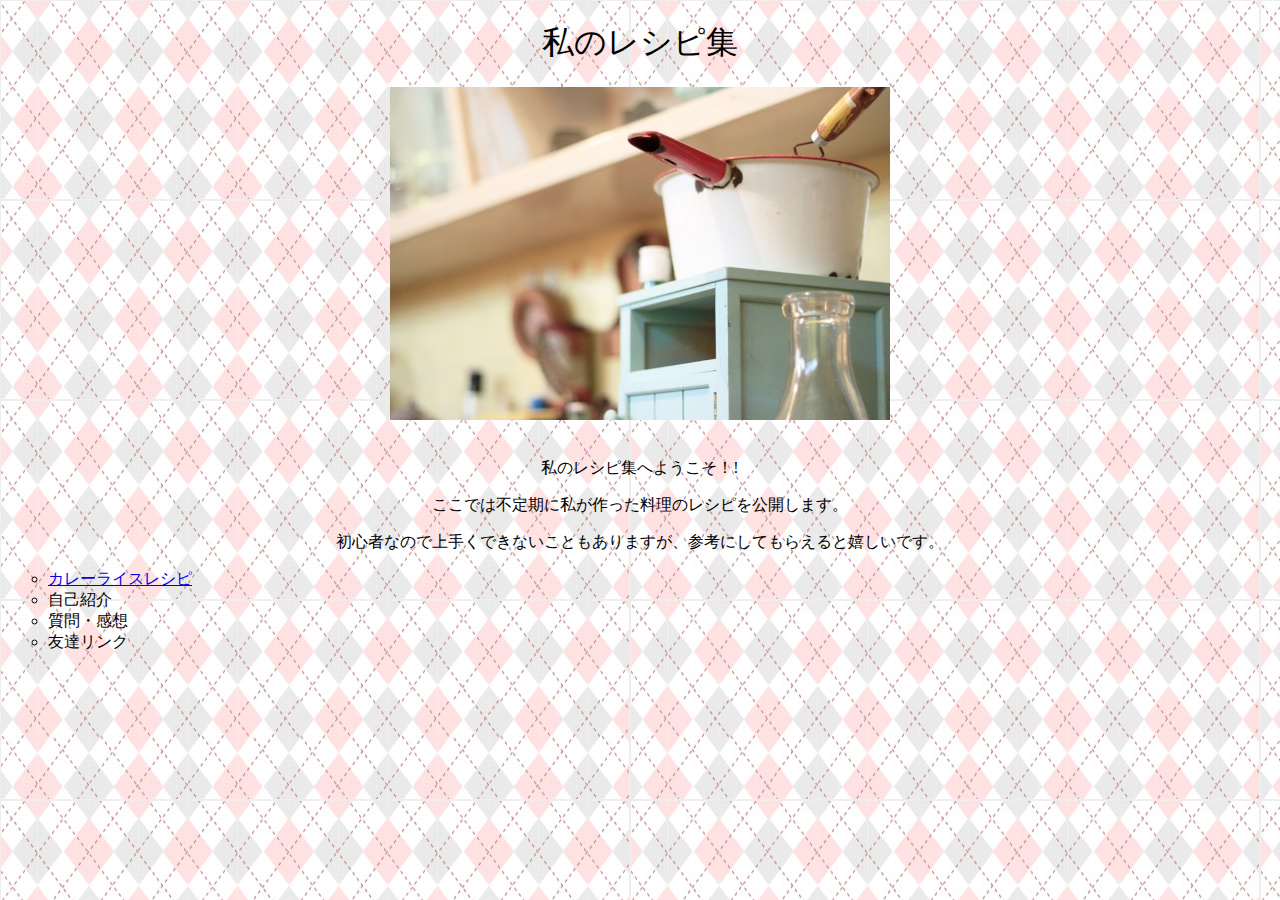
<file: index.html>
<!DOCTYPE html>
<head>
    <meta charset="UTF-8">
    <link href="css/recipe.css" rel="stylesheet" type="text/css">
    <title>私のレシピ集</title> 
</head>
<body>
    <h1 class="textmessage" id="titletext">私のレシピ集</h1> 
    <div class="images">
        <img src="images/kitchen.jpg"  alt="キッチンの写真" tilte="キッチン">
    </div><br>
    <div class="textmessage">
        <p>私のレシピ集へようこそ！!</p>
        <p>ここでは不定期に私が作った料理のレシピを公開します。</p>
        <p>初心者なので上手くできないこともありますが、参考にしてもらえると嬉しいです。</p>
    </div>
    <ul>
        <li><a href="curry.html">カレーライスレシピ<a></li>
        <li>自己紹介</li>
        <li>質問・感想</li>  
        <li>友達リンク</li>  
    </ul>
</body>
</html>
</file>
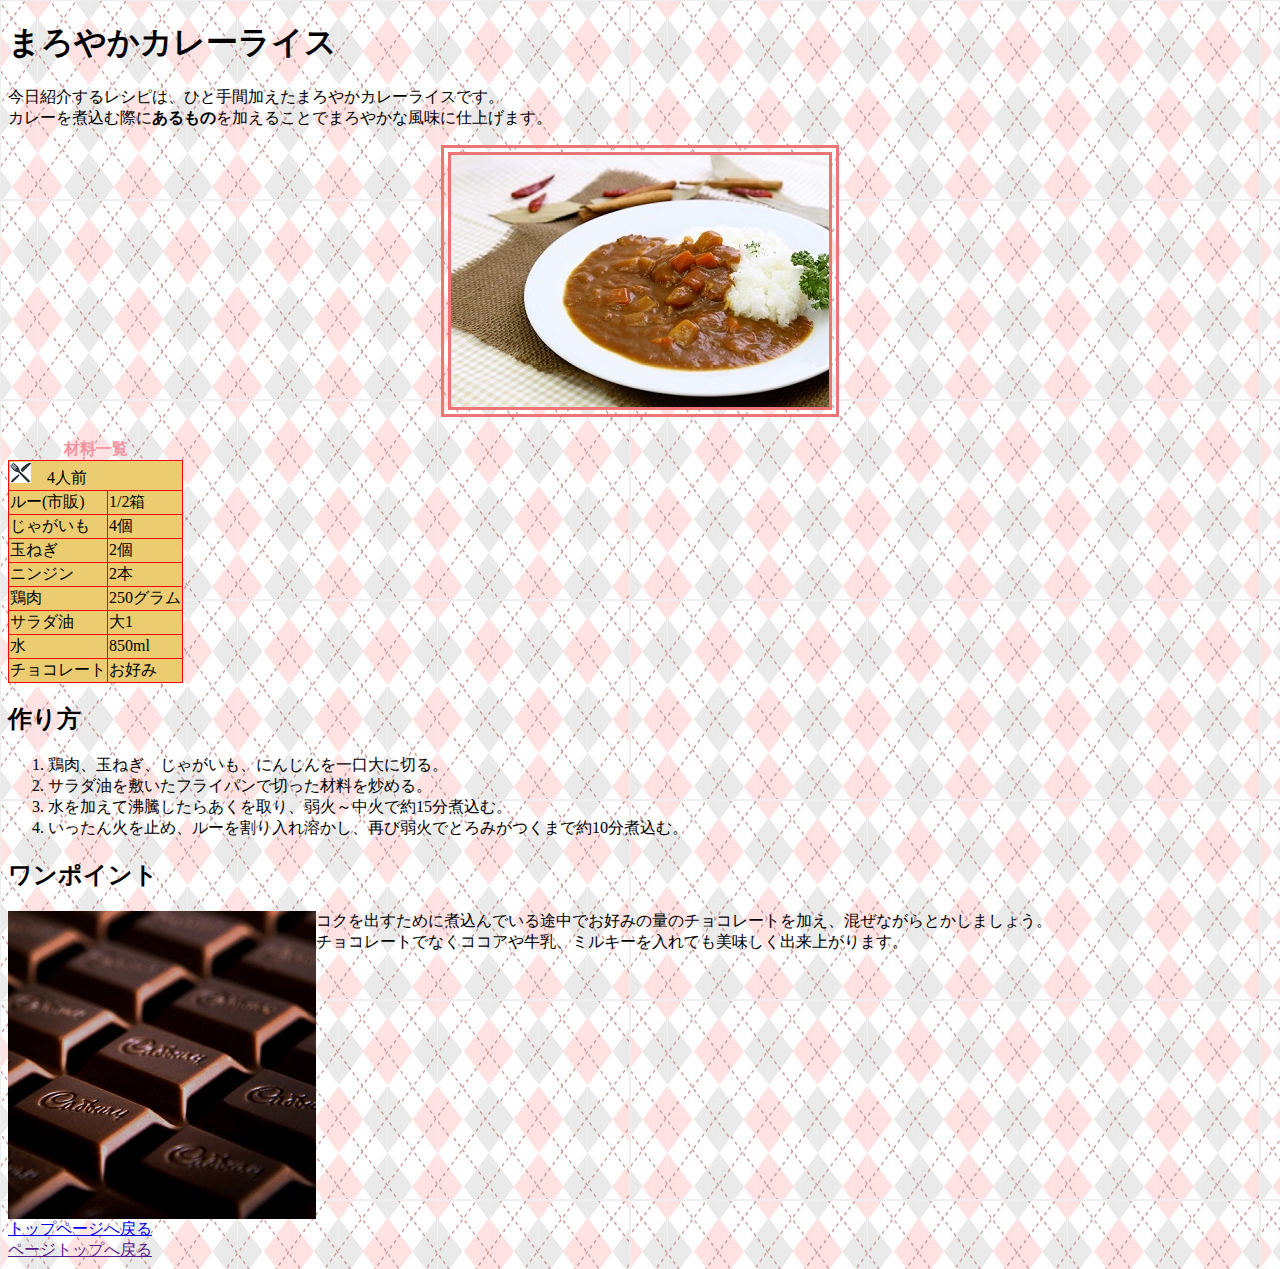
<file: curry.html>
<!DOCTYPE html>
<head>
    <meta charset="UTF-8">
    <title>私のレシピ集/まろやかカレーライス</title> 
    <link href="css/recipe.css" rel="stylesheet" type="text/css">
</head>
<body>
    <h1>まろやかカレーライス</h1> 
    <p>今日紹介するレシピは、ひと手間加えたまろやかカレーライスです。<br>
    カレーを煮込む際に<span id="arumono">あるもの</span>を加えることでまろやかな風味に仕上げます。</p>
    <div class="images">
        <img id="curry" src="images/curry.jpg" alt="カレーライスの写真" tilte="カレーライス">
    </div><br>
    <table border="1" style="border-collapse: collapse" class="table">
        <caption id="material">材料一覧</caption>
        <tr>
            <td colspan="2"><img src="images/forkknife.png">　4人前</td>   
        </tr>
        <tr>
            <td>ルー(市販)</td>
            <td>1/2箱</td>
        </tr>
        <tr>
            <td>じゃがいも</td>
            <td>4個</td>
        </tr>
        <tr>
            <td>玉ねぎ</td>
            <td>2個</td>
        </tr>
        <tr>
            <td>ニンジン</td>
            <td>2本</td>
        </tr>
        <tr>
            <td>鶏肉</td>
            <td>250グラム</td>
        </tr>
        <tr>
            <td>サラダ油</td>
            <td>大1</td>
        </tr>
        <tr>
            <td>水</td>
            <td>850ml</td>
        </tr>
        <tr>
            <td>チョコレート</td>
            <td>お好み</td>
        </tr>
    </table>
    <h2>作り方</h2>
    <ol>
        <li>鶏肉、玉ねぎ、じゃがいも、にんじんを一口大に切る。</li>
        <li>サラダ油を敷いたフライパンで切った材料を炒める。</li>
        <li>水を加えて沸騰したらあくを取り、弱火～中火で約15分煮込む。</li>
        <li>いったん火を止め、ルーを割り入れ溶かし、再び弱火でとろみがつくまで約10分煮込む。</li>
    </ol>
    <h2>ワンポイント</h2>
    <div class="choco">
        <image src="images/chocolate.jpg"></image>
        <div id="choco_message">
           コクを出すために煮込んでいる途中でお好みの量のチョコレートを加え、混ぜながらとかしましょう。<br>
            チョコレートでなくココアや牛乳、ミルキーを入れても美味しく出来上がります。<br>
        </div>  
    </div>
    <a href="index.html">トップページへ戻る</a><br>    
    <a href="">ページトップへ戻る</a>    
</body>
</html>
</file>
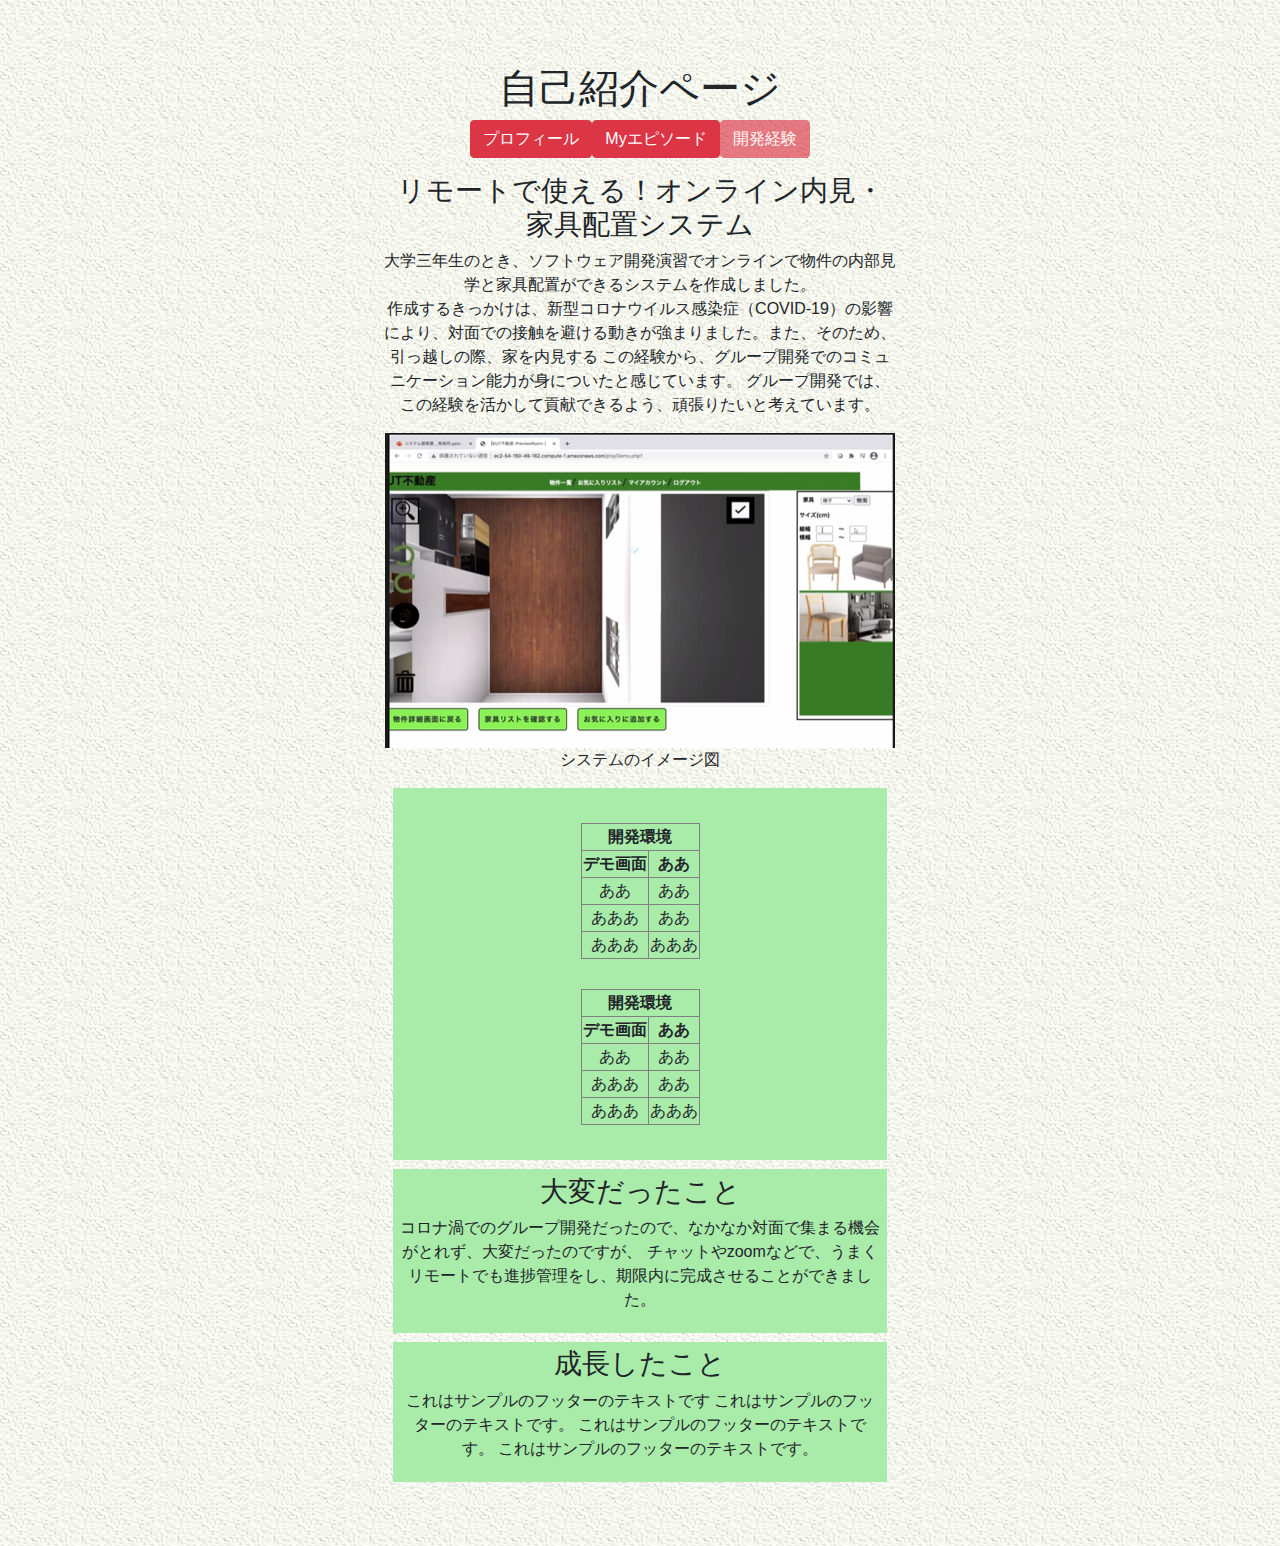
<file: Experience.html>
<!DOCTYPE html>
<html lang="en">

<head>
    <meta charset="UTF-8">
    <meta http-equiv="X-UA-Compatible" content="IE=edge">
    <meta name="viewport" content="width=device-width, initial-scale=1.0">
    <link href="css/Experience.css" rel="stylesheet" type="text/css">
    <link rel="stylesheet" href="https://stackpath.bootstrapcdn.com/bootstrap/4.5.2/css/bootstrap.min.css"
        integrity="sha384-JcKb8q3iqJ61gNV9KGb8thSsNjpSL0n8PARn9HuZOnIxN0hoP+VmmDGMN5t9UJ0Z" crossorigin="anonymous">
    <title>開発経験</title>
</head>

<body>
    <!-- <img src="images/logo.png"> -->
    <div id="document">
        <h1>自己紹介ページ</h1>
        <p id="button">
            <!-- <button><a href="">ホーム</a></button>
            <button><a href="">お知らせ</a></button>
            <button><a href="">製品情報</a></button>
            <button><a href="">サービス</a></button>
            <button><a href="">会社概要</a></button>
            <button><a href="">お問い合わせ</a></button> -->
            <!-- <button>ホーム</button>
                <button>お知らせ</button>
                <button>製品情報</button>
                <button>サービス</button>
                <button>会社概要</button>
                <button>お問い合わせ</button> -->
            <input type="button" value="プロフィール" id="home" class="other_menu btn btn-danger"
                onclick="location.href='./self_introduction.html'"></input><input type="button" value="Myエピソード"
                class="other_menu btn btn-danger" onclick="location.href='./MyEpisode.html'"></input><input
                class="selected btn btn-danger" type="button" value="開発経験" id="empty" disabled></input>
            <!-- <input class="other_menu"
            type="button" value="サービス"></input><input class="other_menu" type="button" value="会社概要"></input><input
            class="other_menu" type="button" value="お問い合わせ"></input><input class="other_menu" type="button"
            value="　　　　　　　　　　　　　　　　　　　　　　　　　　　" id="empty" disabled></input> -->
        </p>
        <!-- <img src="images/mainvisual.jpg"> -->

        <div id="discript">
            <span id="left_discript">
                <h3>リモートで使える！オンライン内見・家具配置システム</h3>
                <p>大学三年生のとき、ソフトウェア開発演習でオンラインで物件の内部見学と家具配置ができるシステムを作成しました。<br>
                    作成するきっかけは、新型コロナウイルス感染症（COVID-19）の影響により、対面での接触を避ける動きが強まりました。また、そのため、引っ越しの際、家を内見する
                    この経験から、グループ開発でのコミュニケーション能力が身についたと感じています。
                    グループ開発では、この経験を活かして貢献できるよう、頑張りたいと考えています。</p>

            </span>
            <span id="rignt_discript">
                <figure>
                    <img src="images/software1.png" alt="デモ画面">
                    <figcaption>システムのイメージ図</figcaption>
                </figure>
            </span>
        </div>
        <footer>
            <div id="bottom_discript">
                <!-- <div> -->
                <div class="add_info">
                    <!-- <h3>開発環境・言語</h3>
                    <p>
                    <h4>開発環境</h4>
                    <ol>
                        <li>デモ画面:Unity</li>
                        <li>サーバ:AWS</li>
                        <li>エディタ:VSCode</li>
                    </ol>
                    </p>
                    <p>
                    <h4>言語</h4>
                    <ol>
                        <li>HTML</li>
                        <li>CSS</li>
                        <li>JavaScript</li>
                        <li>PHP</li>
                        <li>C#</li>
                    </ol>
                    </p> -->
                    <table border="1">
                        <th colspan="2">開発環境</th>
                        <tr>
                            <th>デモ画面</th><th>ああ</th>
                        </tr>
                        <tr>
                            <td>ああ</td><td>ああ</td>
                        </tr>
                        <tr>
                            <td>あああ</td><td>ああ</td>
                        </tr>
                        <tr>
                            <td>あああ</td><td>あああ</td>
                        </tr>
                    </table>
                    
                    <table border="1">
                        <th colspan="2">開発環境</th>
                        <tr>
                            <th>デモ画面</th><th>ああ</th>
                        </tr>
                        <tr>
                            <td>ああ</td><td>ああ</td>
                        </tr>
                        <tr>
                            <td>あああ</td><td>ああ</td>
                        </tr>
                        <tr>
                            <td>あああ</td><td>あああ</td>
                        </tr>
                    </table>
                </div>
                <!-- </div> -->
                <div class="add_info">
                    <h3>大変だったこと</h3>
                    <p>コロナ渦でのグループ開発だったので、なかなか対面で集まる機会がとれず、大変だったのですが、
                        チャットやzoomなどで、うまくリモートでも進捗管理をし、期限内に完成させることができました。<br>
                    </p>
                </div>
                <div class="add_info">
                    <h3>成長したこと</h3>
                    <p>これはサンプルのフッターのテキストです
                        これはサンプルのフッターのテキストです。
                        これはサンプルのフッターのテキストです。
                        これはサンプルのフッターのテキストです。</p>
                </div>
            </div>
        </footer>
    </div>
</body>

</html>
</file>
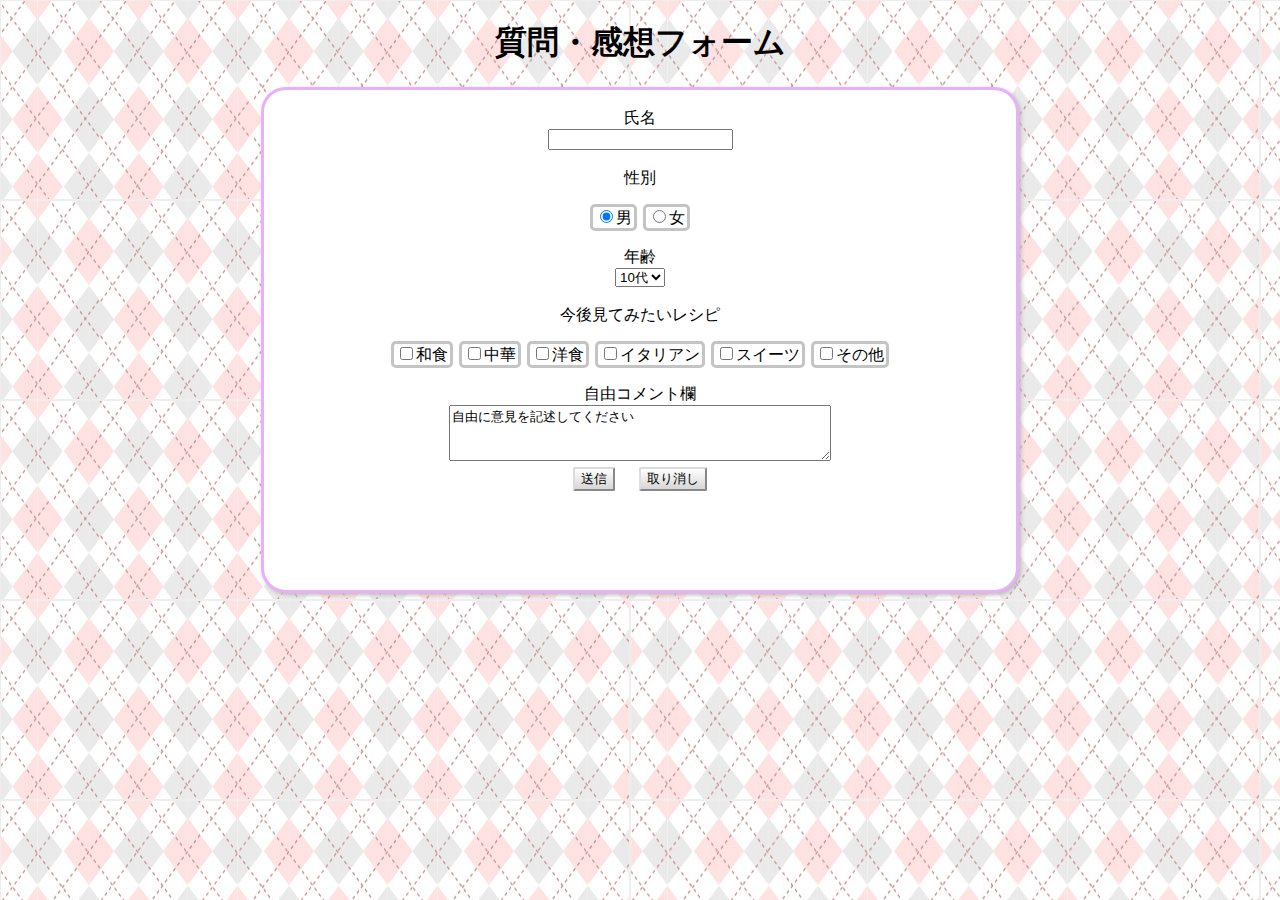
<file: form.html>
<!DOCTYPE html>
<html lang="en">

<head>
    <meta charset="UTF-8">
    <meta http-equiv="X-UA-Compatible" content="IE=edge">
    <meta name="viewport" content="width=device-width, initial-scale=1.0">
    <link href="css/question.css" rel="stylesheet" type="text/css">
    <title>質問・感想フォーム</title>
</head>

<body>
    <div id="entire">
        <h1>質問・感想フォーム</h1>
        <div id="input_form"><br>

            氏名<br><input type="text" name="name"><br><br>
            性別<br><br>
            <span class="sei"><input type="radio" id="male" name="sei" value="male" checked><label for="male">男</label></span>
            <span class="sei"><input type="radio" id="female" name="sei" value="female"><label for="female">女</label></span><br><br>
            年齢<br>
            <span id="age"><select name="age"></span>
                <option value="10" selected>10代</option>
                <option value="20">20代</option>
                <option value="30">30代</option>
                <option value="40">40代</option>
                <option value="50">50代</option>
                <option value="60">60代</option>
                <option value="70">70代</option>
                <option value="80">80代</option>
            </select><br><br>
            今後見てみたいレシピ<br><br>
            <span class="food"><input id="washoku" type="checkbox" name="food" value="1"><label for="washoku">和食</label></span>
            <span class="food"><input id="tyuuka" type="checkbox" name="food" value="2"><label for="tyuuka">中華</label></span>
            <span class="food"><input id="youshoku" type="checkbox" name="food" value="3"><label for="youshoku">洋食</label></span>
            <span class="food"><input id="italian" type="checkbox" name="food" value="4"><label for="italian">イタリアン</label></span>
            <span class="food"><input id="sweets" type="checkbox" name="food" value="5"><label for="sweets">スイーツ</label></span>
            <span class="food"><input id="others" type="checkbox" name="food" value="6"><label for="others">その他</label></span><br><br>
            自由コメント欄<br>
            <textarea id="message" name="message">自由に意見を記述してください</textarea><br>
            <button type="submit">送信</button>
            <button type="reset">取り消し</button>
        </div>
    </div>
</body>

</html>
</file>
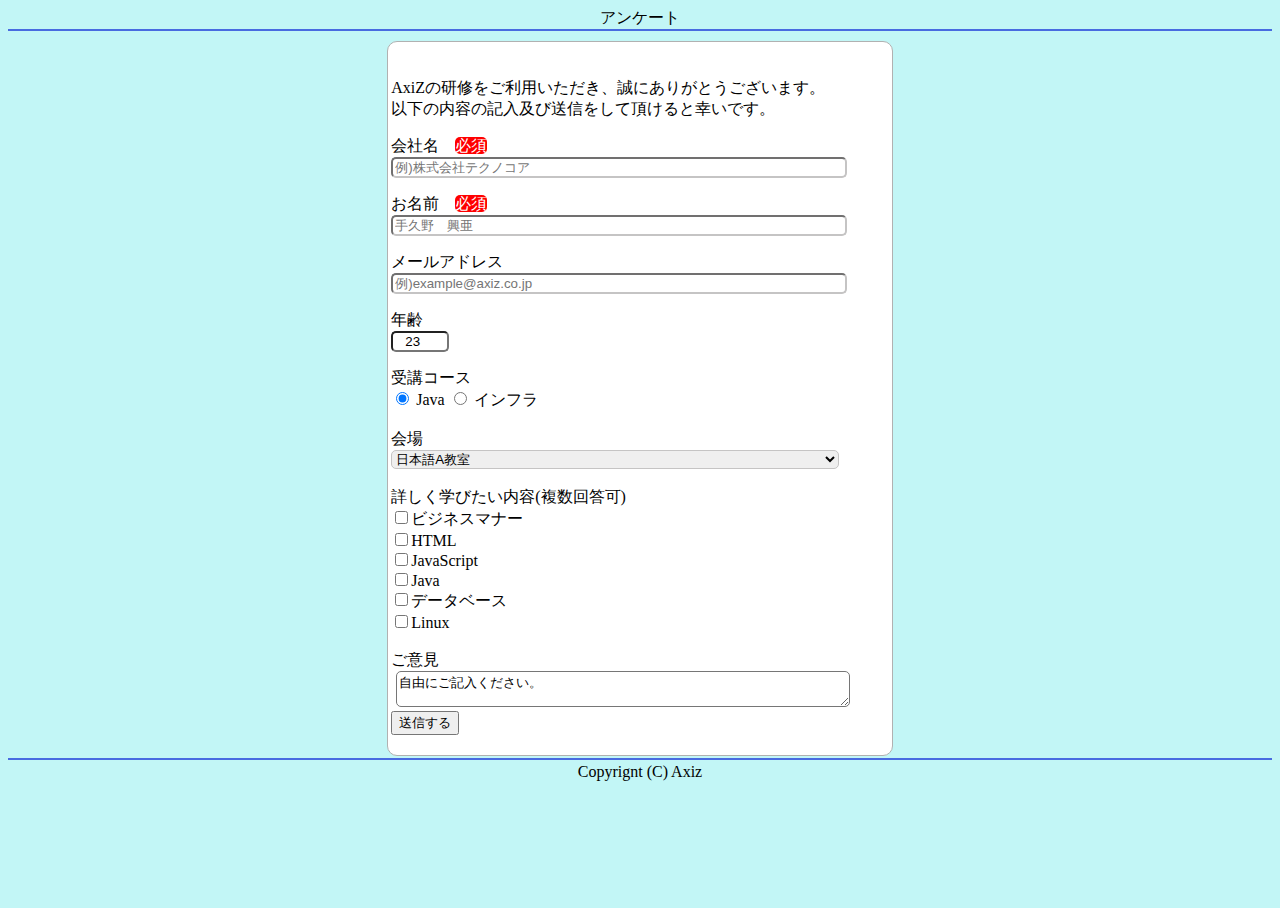
<file: index2.html>
<!DOCTYPE html>
<html lang="en">

<head>
    <meta charset="UTF-8">
    <meta http-equiv="X-UA-Compatible" content="IE=edge">
    <meta name="viewport" content="width=device-width, initial-scale=1.0">
    <title>Document</title>
    <link href="css/style.css" rel="stylesheet" type="text/css">
</head>

<body>
    <div id="header">
        <header>アンケート</header>
    </div>
    <div id="input_form">

        <p>AxiZの研修をご利用いただき、誠にありがとうございます。<br>
            以下の内容の記入及び送信をして頂けると幸いです。</p>

        会社名　<span class="required">必須</span><br><input type="text" class="a" placeholder="例)株式会社テクノコア"><br>
        <p>お名前　<span class="required">必須</span><br><input type="text" class="a" placeholder="手久野　興亜"></p>
        <p>メールアドレス<br><input type="text" class="a" placeholder="例)example@axiz.co.jp"><p>
        <p>年齢<br><input type="number" id="age" value="23"></p>
        受講コース<br>
        <input type="radio" checked> Java
        <input type="radio"> インフラ<br><br>

        会場<br>
        <select class="a">
            <option value="1">日本語A教室</option>
            <option value="2">日本語B教室</option>
            <option value="3">英語A教室</option>
            <option value="4">英語B教室</option>
        </select><br><br>
        詳しく学びたい内容(複数回答可)<br>

        <input type="checkbox" name="" value="">ビジネスマナー<br>
        <input type="checkbox" name="" value="">HTML<br>
        <input type="checkbox" name="" value="">JavaScript<br>
        <input type="checkbox" name="" value="">Java<br>
        <input type="checkbox" name="" value="">データベース<br>
        <input type="checkbox" name="" value="">Linux<br><br>

        ご意見<br>
        <textarea>自由にご記入ください。</textarea><br>
        <button type="submit">送信する</button>
    </div>
    <div id="footer">
        <footer>Copyrignt (C) Axiz</footer>
    </div>
</body>

</html>
</file>
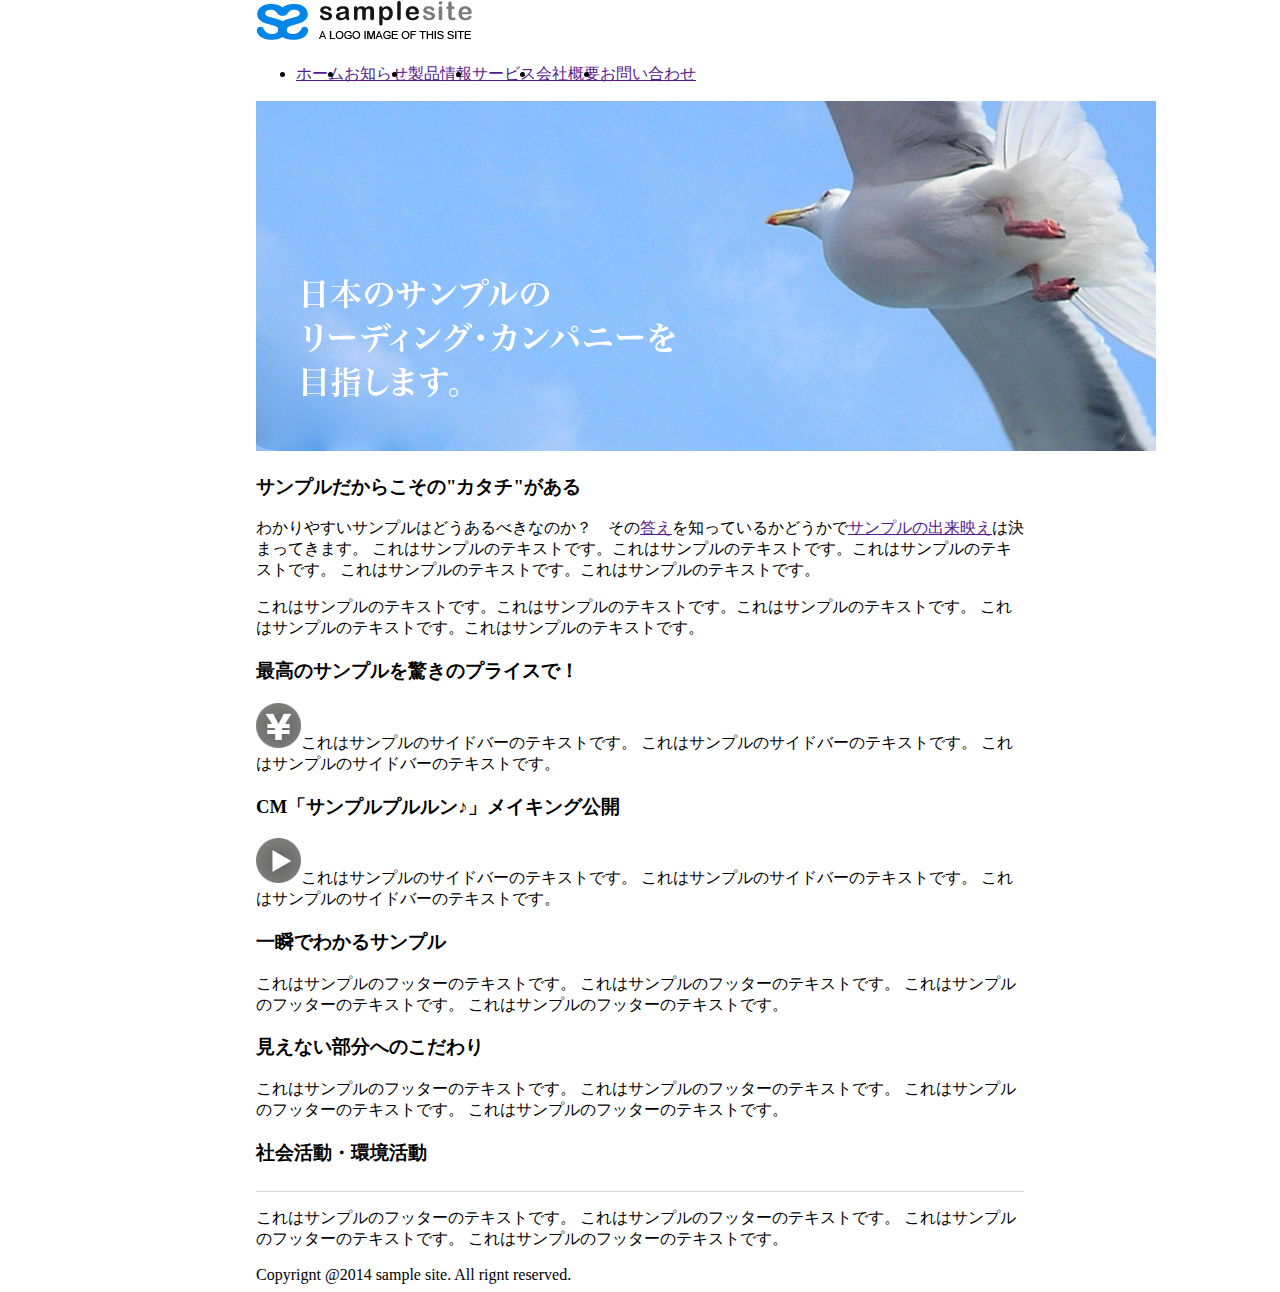
<file: index3.html>
<!DOCTYPE html>
<html lang="en">

<head>
    <meta charset="UTF-8">
    <meta http-equiv="X-UA-Compatible" content="IE=edge">
    <meta name="viewport" content="width=device-width, initial-scale=1.0">
    <link href="css/samplesite.css" rel="stylesheet" type="text/css">
    <title>Document</title>
</head>

<body>
    <div id="document">
        <img src="images/logo.png">
        <ul>
            <li><a href="">ホーム</a></li>
            <li><a href="">お知らせ</a></li>
            <li><a href="">製品情報</a></li>
            <li><a href="">サービス</a></li>
            <li><a href="">会社概要</a></li>
            <li><a href="">お問い合わせ</a></li>
        </ul>
        <img src="images/mainvisual.jpg">
        <h3>サンプルだからこその"カタチ"がある</h3>
        <p>わかりやすいサンプルはどうあるべきなのか？　その<a href="">答え</a>を知っているかどうかで<a href="">サンプルの出来映え</a>は決まってきます。
            これはサンプルのテキストです。これはサンプルのテキストです。これはサンプルのテキストです。
            これはサンプルのテキストです。これはサンプルのテキストです。
        </p>
        <p>これはサンプルのテキストです。これはサンプルのテキストです。これはサンプルのテキストです。
            これはサンプルのテキストです。これはサンプルのテキストです。</p>
        <h3>最高のサンプルを驚きのプライスで！</h3>
        <p><img src="images/yen.png">これはサンプルのサイドバーのテキストです。
            これはサンプルのサイドバーのテキストです。
            これはサンプルのサイドバーのテキストです。</p>
        <h3>CM「サンプルプルルン♪」メイキング公開</h3>
        <p><img src="images/play.png">これはサンプルのサイドバーのテキストです。
            これはサンプルのサイドバーのテキストです。
            これはサンプルのサイドバーのテキストです。</p>
        <h3>一瞬でわかるサンプル</h3>
        <p>これはサンプルのフッターのテキストです。
            これはサンプルのフッターのテキストです。
            これはサンプルのフッターのテキストです。
            これはサンプルのフッターのテキストです。</p>
        <h3>見えない部分へのこだわり</h3>
        <p>これはサンプルのフッターのテキストです。
            これはサンプルのフッターのテキストです。
            これはサンプルのフッターのテキストです。
            これはサンプルのフッターのテキストです。</p>
        <h3>社会活動・環境活動</h3>
        <footer>
            <p>これはサンプルのフッターのテキストです。
                これはサンプルのフッターのテキストです。
                これはサンプルのフッターのテキストです。
                これはサンプルのフッターのテキストです。</p>
            <spnan id="copyrignt">Copyrignt @2014 sample site. All rignt reserved.</spnan>
        </footer>
    </div>
</body>

</html>
</file>
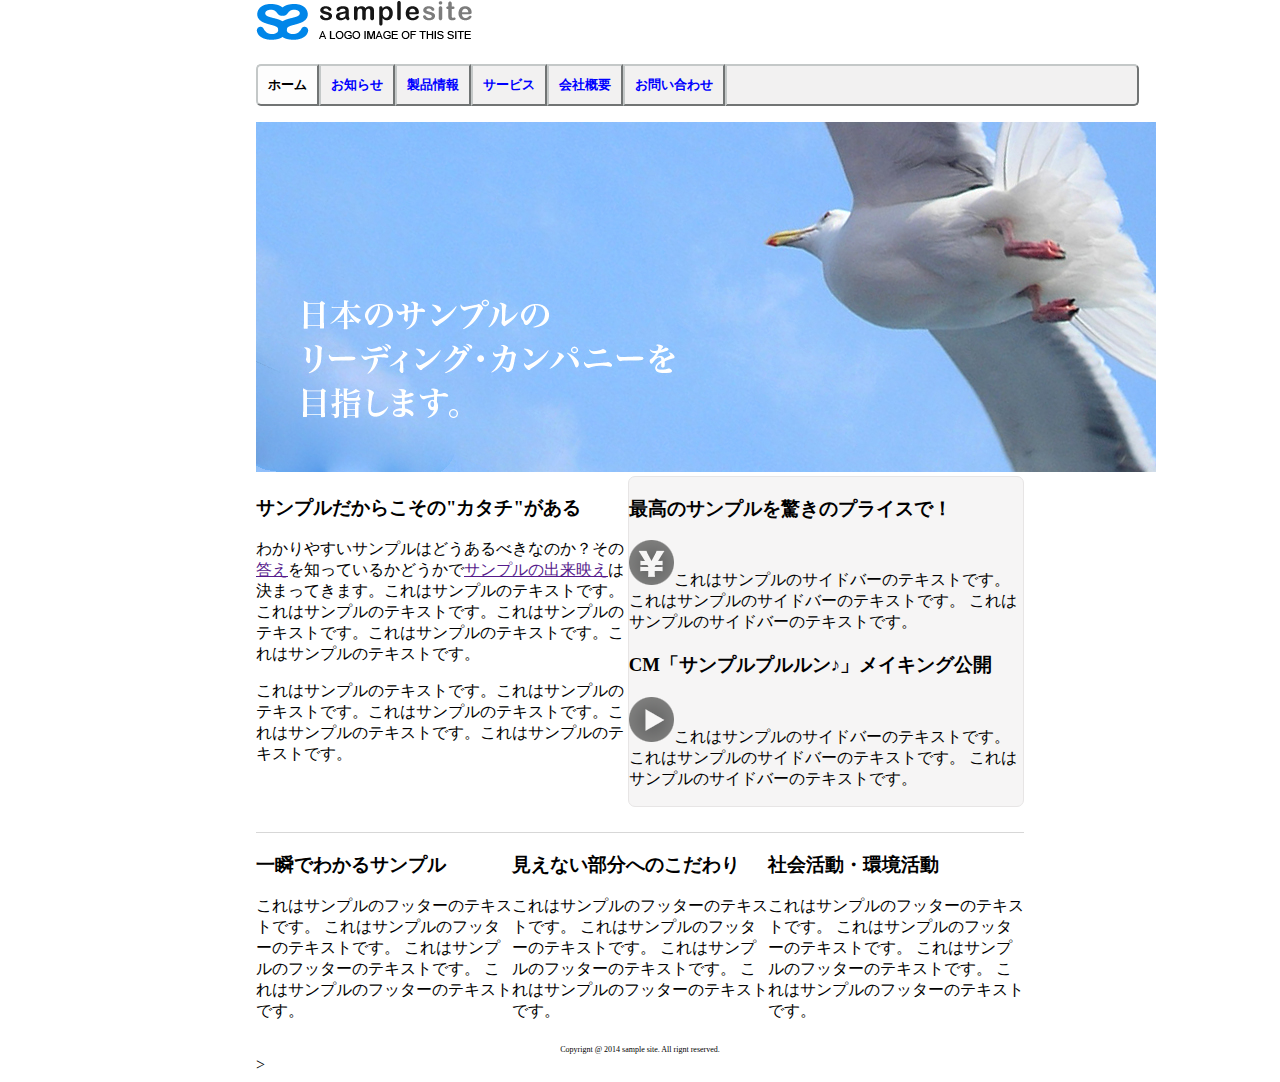
<file: index4.html>
<!DOCTYPE html>
<html lang="en">

<head>
    <meta charset="UTF-8">
    <meta http-equiv="X-UA-Compatible" content="IE=edge">
    <meta name="viewport" content="width=device-width, initial-scale=1.0">
    <link href="css/samplesite.css" rel="stylesheet" type="text/css">
    <title>Document</title>
</head>

<body>
    <img src="images/logo.png">
    <p id="button">
        <!-- <button><a href="">ホーム</a></button>
            <button><a href="">お知らせ</a></button>
            <button><a href="">製品情報</a></button>
            <button><a href="">サービス</a></button>
            <button><a href="">会社概要</a></button>
            <button><a href="">お問い合わせ</a></button> -->
        <!-- <button>ホーム</button>
                <button>お知らせ</button>
                <button>製品情報</button>
                <button>サービス</button>
                <button>会社概要</button>
                <button>お問い合わせ</button> -->
        <input type="button" value="ホーム" id="home"></input><input class="other_menu" type="button"
            value="お知らせ"></input><input class="other_menu" type="button" value="製品情報"></input><input class="other_menu"
            type="button" value="サービス"></input><input class="other_menu" type="button" value="会社概要"></input><input
            class="other_menu" type="button" value="お問い合わせ"></input><input class="other_menu" type="button"
            value="　　　　　　　　　　　　　　　　　　　　　　　　　　　　　　" id="empty" disabled></input>
    </p>
    <img src="images/mainvisual.jpg">
    <div id="discript">
        <span id="left_discript">
            <h3>サンプルだからこその"カタチ"がある</h3>
            <p>わかりやすいサンプルはどうあるべきなのか？その<a href="">答え</a>を知っているかどうかで<a
                    href="">サンプルの出来映え</a>は決まってきます。これはサンプルのテキストです。これはサンプルのテキストです。これはサンプルのテキストです。これはサンプルのテキストです。これはサンプルのテキストです。
            </p>
            <p>これはサンプルのテキストです。これはサンプルのテキストです。これはサンプルのテキストです。これはサンプルのテキストです。これはサンプルのテキストです。</p>
        </span>
        <span id="rignt_discript">
            <h3>最高のサンプルを驚きのプライスで！</h3>
            <p><img src="images/yen.png">これはサンプルのサイドバーのテキストです。
                これはサンプルのサイドバーのテキストです。
                これはサンプルのサイドバーのテキストです。</p>
            <h3>CM「サンプルプルルン♪」メイキング公開</h3>
            <p><img src="images/play.png">これはサンプルのサイドバーのテキストです。
                これはサンプルのサイドバーのテキストです。
                これはサンプルのサイドバーのテキストです。</p>
        </span>
    </div>
    <footer>
        <div id="bottom_discript">
            <span>
                <h3>一瞬でわかるサンプル</h3>
                <p>これはサンプルのフッターのテキストです。
                    これはサンプルのフッターのテキストです。
                    これはサンプルのフッターのテキストです。
                    これはサンプルのフッターのテキストです。</p>
            </span>
            <span>
                <h3>見えない部分へのこだわり</h3>
                <p>これはサンプルのフッターのテキストです。
                    これはサンプルのフッターのテキストです。
                    これはサンプルのフッターのテキストです。
                    これはサンプルのフッターのテキストです。</p>
            </span>
            <span>
                <h3>社会活動・環境活動</h3>
                <p>これはサンプルのフッターのテキストです。
                    これはサンプルのフッターのテキストです。
                    これはサンプルのフッターのテキストです。
                    これはサンプルのフッターのテキストです。</p>
            </span>
        </div>
        <div id="parent_copyright">
            <spnan id="copyright">Copyrignt @ 2014 sample site. All rignt reserved.</spnan>
        </div>>
    </footer>
</body>

</html>
</file>
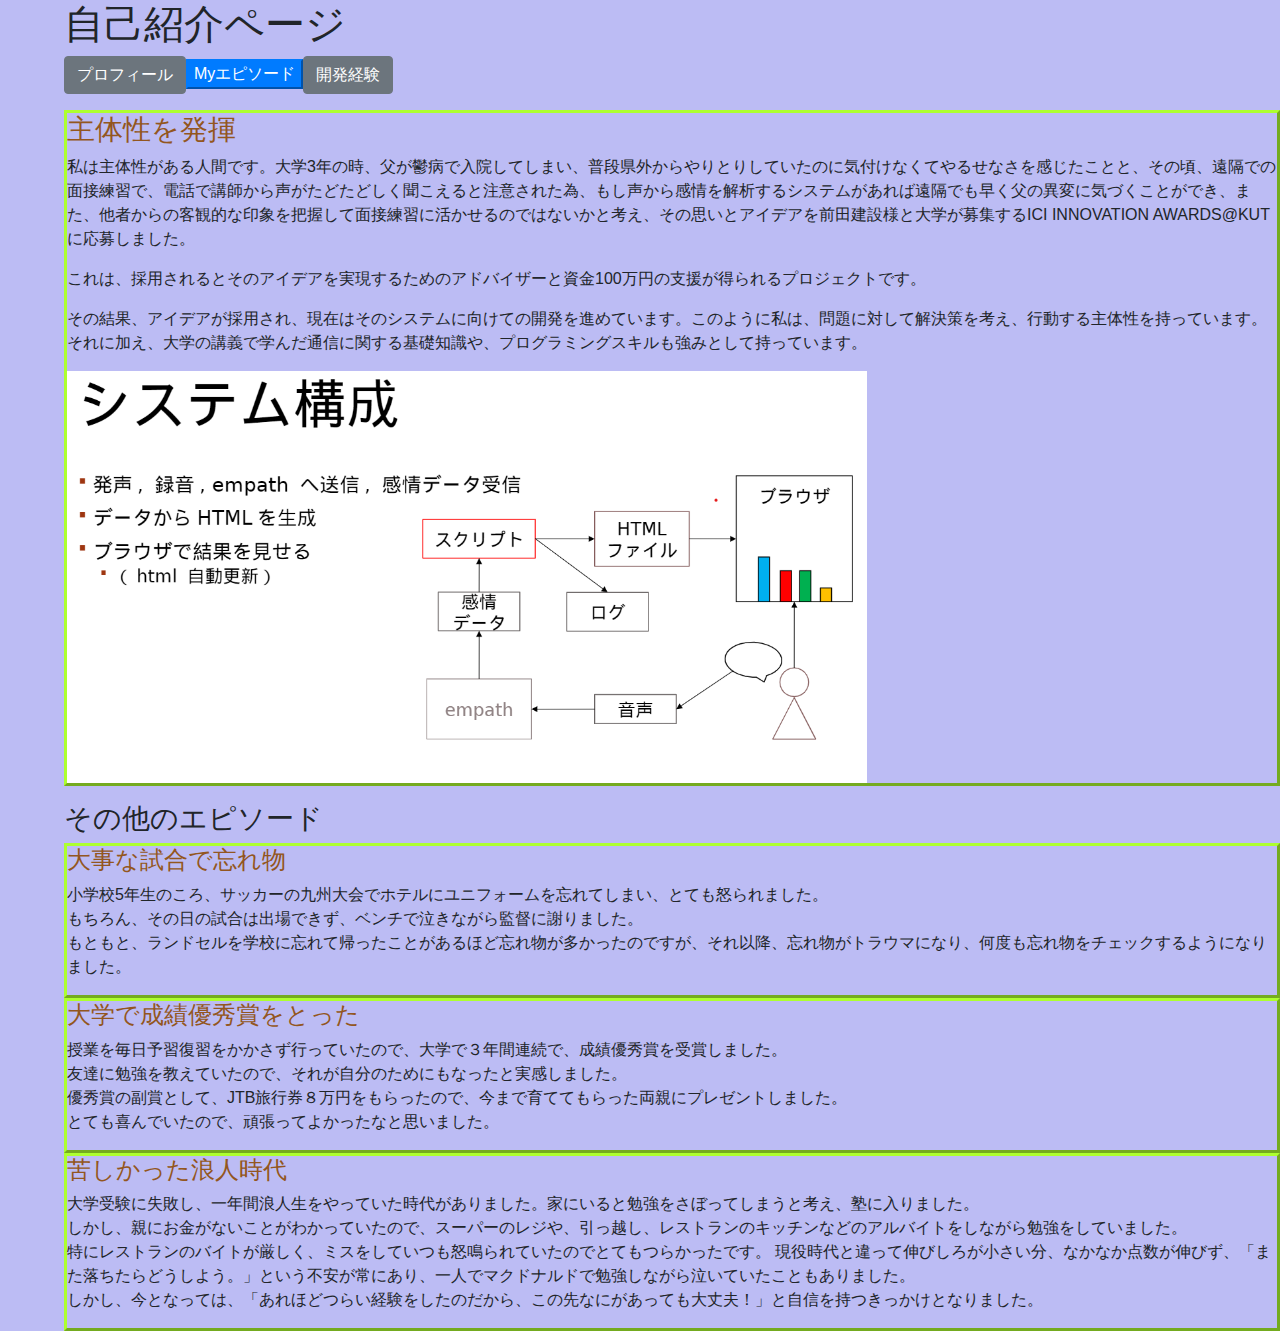
<file: MyEpisode.html>
<!DOCTYPE html>
<html lang="en">

<head>
    <meta charset="UTF-8">
    <meta http-equiv="X-UA-Compatible" content="IE=edge">
    <meta name="viewport" content="width=device-width, initial-scale=1.0">
    <!-- BootstrapのCSS読み込み -->
    <link rel="stylesheet" href="https://stackpath.bootstrapcdn.com/bootstrap/4.5.2/css/bootstrap.min.css"
    integrity="sha384-JcKb8q3iqJ61gNV9KGb8thSsNjpSL0n8PARn9HuZOnIxN0hoP+VmmDGMN5t9UJ0Z" crossorigin="anonymous">
    <link href="css/MyEpisode.css" rel="stylesheet" type="text/css">

    <title>Myエピソード</title>
</head>

<body>
    <h1>自己紹介ページ</h1>
    <p id="button">
        <input type="button" value="プロフィール" id="home" class="other_menu btn btn btn-secondary"
            onclick="location.href='./self_introduction.html'"></input><input type="button" value="Myエピソード"
            class="selected btn-primary"></input><input type="button" value="開発経験" class="other_menu btn btn-secondary"
            id="empty" onclick="location.href='./Experience.html'"></input>
    </p>
    <div id="discript">
        <span id="left_discript">
            <h3>主体性を発揮</h3>
            <p>私は主体性がある人間です。大学3年の時、父が鬱病で入院してしまい、普段県外からやりとりしていたのに気付けなくてやるせなさを感じたことと、その頃、遠隔での面接練習で、電話で講師から声がたどたどしく聞こえると注意された為、もし声から感情を解析するシステムがあれば遠隔でも早く父の異変に気づくことができ、また、他者からの客観的な印象を把握して面接練習に活かせるのではないかと考え、その思いとアイデアを前田建設様と大学が募集するICI
                INNOVATION AWARDS@KUTに応募しました。<br>
            <p>これは、採用されるとそのアイデアを実現するためのアドバイザーと資金100万円の支援が得られるプロジェクトです。</p>
            <p>その結果、アイデアが採用され、現在はそのシステムに向けての開発を進めています。このように私は、問題に対して解決策を考え、行動する主体性を持っています。それに加え、大学の講義で学んだ通信に関する基礎知識や、プログラミングスキルも強みとして持っています。
            </p>
        </span>
        <span id="rignt_discript">
            <img src="images/ici_system.png" alt="デモ画面" id="ici_system">
        </span>
    </div>
    <div id="bottom_discript">
        <p>
        <h3>その他のエピソード</h3>

        <div class="other_episode">
            <h4>大事な試合で忘れ物</h4>
            <p>小学校5年生のころ、サッカーの九州大会でホテルにユニフォームを忘れてしまい、とても怒られました。<br>
                もちろん、その日の試合は出場できず、ベンチで泣きながら監督に謝りました。<br>
                もともと、ランドセルを学校に忘れて帰ったことがあるほど忘れ物が多かったのですが、それ以降、忘れ物がトラウマになり、何度も忘れ物をチェックするようになりました。</p>
            </p>
        </div>
        <div class="other_episode">
            <h4>大学で成績優秀賞をとった</h4>
            <p>授業を毎日予習復習をかかさず行っていたので、大学で３年間連続で、成績優秀賞を受賞しました。<br>
                友達に勉強を教えていたので、それが自分のためにもなったと実感しました。<br>
                優秀賞の副賞として、JTB旅行券８万円をもらったので、今まで育ててもらった両親にプレゼントしました。<br>
                とても喜んでいたので、頑張ってよかったなと思いました。
            </p>
        </div>
        <div class="other_episode">
            <h4>苦しかった浪人時代</h4>
            <p>大学受験に失敗し、一年間浪人生をやっていた時代がありました。家にいると勉強をさぼってしまうと考え、塾に入りました。<br>
            しかし、親にお金がないことがわかっていたので、スーパーのレジや、引っ越し、レストランのキッチンなどのアルバイトをしながら勉強をしていました。<br>
            特にレストランのバイトが厳しく、ミスをしていつも怒鳴られていたのでとてもつらかったです。
        現役時代と違って伸びしろが小さい分、なかなか点数が伸びず、「また落ちたらどうしよう。」という不安が常にあり、一人でマクドナルドで勉強しながら泣いていたこともありました。<br>
    しかし、今となっては、「あれほどつらい経験をしたのだから、この先なにがあっても大丈夫！」と自信を持つきっかけとなりました。</p>
    
            </p>
        </div>
    </div>
</body>

</html>
</file>
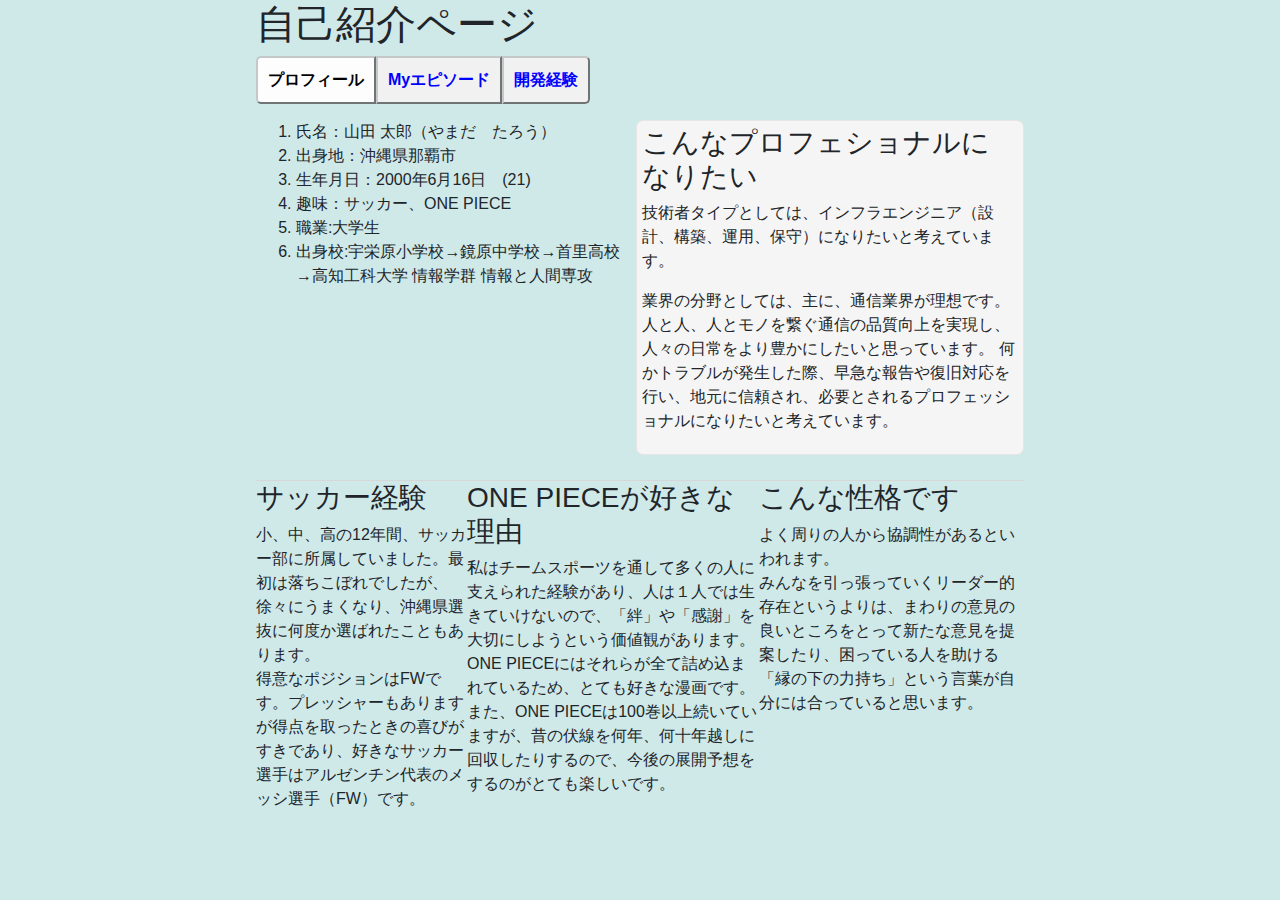
<file: self_introduction.html>
<!DOCTYPE html>
<html lang="en">

<head>
    <meta charset="UTF-8">
    <meta http-equiv="X-UA-Compatible" content="IE=edge">
    <meta name="viewport" content="width=device-width, initial-scale=1.0">
    <link rel="stylesheet" href="https://stackpath.bootstrapcdn.com/bootstrap/4.5.2/css/bootstrap.min.css"
    integrity="sha384-JcKb8q3iqJ61gNV9KGb8thSsNjpSL0n8PARn9HuZOnIxN0hoP+VmmDGMN5t9UJ0Z" crossorigin="anonymous">
    <link href="css/self_introduction.css" rel="stylesheet" type="text/css">
    <title>プロフィール</title>
</head>

<body>
    <!-- <img src="images/logo.png"> -->
    <h1>自己紹介ページ</h1>
    <p id="button">
        <!-- <button><a href="">ホーム</a></button>
            <button><a href="">お知らせ</a></button>
            <button><a href="">製品情報</a></button>
            <button><a href="">サービス</a></button>
            <button><a href="">会社概要</a></button>
            <button><a href="">お問い合わせ</a></button> -->
        <!-- <button>ホーム</button>
                <button>お知らせ</button>
                <button>製品情報</button>
                <button>サービス</button>
                <button>会社概要</button>
                <button>お問い合わせ</button> -->
        <input type="button" value="プロフィール" id="home" class="selected"></input><input class="other_menu" type="button"
            value="Myエピソード" onclick="location.href='./MyEpisode.html'"></input><input class="other_menu" type="button" value="開発経験" id="empty" onclick="location.href='./Experience.html'"></input>
            <!-- <input class="other_menu"
            type="button" value="サービス"></input><input class="other_menu" type="button" value="会社概要"></input><input
            class="other_menu" type="button" value="お問い合わせ"></input><input class="other_menu" type="button"
            value="　　　　　　　　　　　　　　　　　　　　　　　　　　　" id="empty" disabled></input> -->
    </p>
    <!-- <img src="images/mainvisual.jpg"> -->
    <div id="discript">
        <span id="left_discript">
            <ol>
                <li>氏名：山田 太郎（やまだ　たろう）</li>
                <li>出身地：沖縄県那覇市</li>
                <li>生年月日：2000年6月16日　(21)</li>
                <li>趣味：サッカー、ONE PIECE</li>
                <li>職業:大学生</li>
                <li>出身校:宇栄原小学校→鏡原中学校→首里高校<br>→高知工科大学 情報学群 情報と人間専攻</li>
            </ol>
            <!-- <h3>サンプルだからこその"カタチ</h3>
            <p>わかりやすいサンプルはどうあるべきなのか？その<a href="">答え</a>を知っているかどうかで<a
                    href="">サンプルの出来映え</a>は決まってきます。これはサンプルのテキストです。これはサンプルのテキストです。これはサンプルのテキストです。これはサンプルのテキストです。これはサンプルのテキストです。
            </p>
            <p>これはサンプルのテキストです。これはサンプルのテキストです。これはサンプルのテキストです。これはサンプルのテキストです。これはサンプルのテキストです。</p> -->
        </span>
        <span id="rignt_discript">
            <h3>こんなプロフェショナルになりたい</h3>
            <p>技術者タイプとしては、インフラエンジニア（設計、構築、運用、保守）になりたいと考えています。</p>
<p>業界の分野としては、主に、通信業界が理想です。人と人、人とモノを繋ぐ通信の品質向上を実現し、人々の日常をより豊かにしたいと思っています。
何かトラブルが発生した際、早急な報告や復旧対応を行い、地元に信頼され、必要とされるプロフェッショナルになりたいと考えています。</p>

            <!-- <p><img src="images/yen.png">これはサンプルのサイドバーのテキストです。
                これはサンプルのサイドバーのテキストです。
                これはサンプルのサイドバーのテキストです。</p>
            <h3>CM「サンプルプルルン♪」メイキング公開</h3>
            <p><img src="images/play.png">これはサンプルのサイドバーのテキストです。
                これはサンプルのサイドバーのテキストです。
                これはサンプルのサイドバーのテキストです。</p> -->
        </span>
    </div>
    <footer>
        <div id="bottom_discript">
            <span>
                <h3>サッカー経験</h3>
                <p>小、中、高の12年間、サッカー部に所属していました。最初は落ちこぼれでしたが、徐々にうまくなり、沖縄県選抜に何度か選ばれたこともあります。<br>
                得意なポジションはFWです。プレッシャーもありますが得点を取ったときの喜びがすきであり、好きなサッカー選手はアルゼンチン代表のメッシ選手（FW）です。</p>
            </span>
            <span>
                <h3>ONE PIECEが好きな理由</h3>
                <p>私はチームスポーツを通して多くの人に支えられた経験があり、人は１人では生きていけないので、「絆」や「感謝」を大切にしようという価値観があります。<br>
                    ONE PIECEにはそれらが全て詰め込まれているため、とても好きな漫画です。また、ONE PIECEは100巻以上続いていますが、昔の伏線を何年、何十年越しに回収したりするので、今後の展開予想をするのがとても楽しいです。
                </p>
            </span>
            <span>
                <h3>こんな性格です</h3>
                <p>よく周りの人から協調性があるといわれます。<br>
                    みんなを引っ張っていくリーダー的存在というよりは、まわりの意見の良いところをとって新たな意見を提案したり、困っている人を助ける「縁の下の力持ち」という言葉が自分には合っていると思います。</p>
            </span>
        </div>
    </footer>
</body>

</html>
</file>
<file: css/recipe.css>
body{
  background:url(../images/bg_Argyle.jpg);
}

.center {
  text-align:center;
}

#material {
  color: rgb(243, 147, 163);
  font-weight: bold;
}

.images {
  text-align: center;
}

.table {
  background-color: rgb(235, 204, 113);
  border-color: red;
}

.choco {
  display: flex;

}

#arumono {
  font-weight: bold;
}

.textmessage {
  text-align: center;
}

#titletext {
  font-weight: 540;
} 

ul li {
  list-style-type: circle; 
}

#curry {
  border: double 10px #ee7575;
}

#choco_message {
  padding-top: 0px;
  margin-top: 0px;
}
</file>
<file: css/Experience.css>
body {
    background-image:url("../images/b009.jpg");
}

#document {
    text-align: center;
    /* width: 2000px; */
    margin: 5% 30%;
}

table {
    margin: 30px auto;
}

.add_info {
    background-color: rgb(169, 235, 169);
    margin: 9px;
    padding: 1%;
}

ol {
    list-style-type:none;
}

h4 {
    color: rgb(83, 16, 178);
}
</file>
<file: css/question.css>
body {
    background:url(../images/bg_Argyle.jpg);
}

#entire {
    text-align: center;
}

#input_form {
    height: 500px;
    margin-left: 20%;
    margin-right: 20%;
    border: solid;
    border-color: rgb(232, 176, 248);
    border-radius: 25px;
    background-color: white;
    box-shadow: 2px 2px 4px rgb(188, 186, 186);
}

.food {
    border: solid;
    border-color: rgb(196, 196, 196);
    border-radius: 5px;
    padding: 2px;
    margin: 20px 1px;
}

.sei{
    border: solid;
    border-color: rgb(196, 196, 196);
    border-radius: 5px;
    padding: 2px;
    margin: 40px 1px;
}

#age {
    /* margin: 30px; */
}

#message {
    height: 10%;
    width: 50%;
}

button {
    background: -moz-linear-gradient(top, #fffefe, rgb(194, 192, 192));
    background: -webkit-linear-gradient(top, #ffffff,rgb(194, 192, 192));
    background: linear-gradient(to bottom, #ffffff, rgb(215, 213, 213));
    border-color: gainsboro;
    margin: 2px 10px;
    border-radius: 2px;
}
</file>
<file: css/style.css>
html {
    height: 100%;
}
body {
    height: 100%;
    background-color: rgb(194, 246, 246);
    /* text-align: center; */
}

header {
    text-align: center;
}

#header {
    border-bottom:2px solid rgb(72, 107, 224);
    margin-bottom: 10px;
}

#input_form {
    /* text-align: center; */
    background-color: white;
    margin: 0% 30%;
    /* margin-bottom: 10px; */
    padding: 20px 3px;
    border: 1px solid rgb(177, 177, 177);
    border-radius: 10px;
    /* height: ; */
}

.a {
    border-radius: 5px;
    border-color: rgb(197, 196, 196);
    width: 90%;
}

#age {
    width: 50px;
    text-align: center;
    border-radius: 5px;
}
/* input {
    border-radius: 5px;
    border-color: rgb(197, 196, 196);
    width: 90%;
} */

.required {
 background-color: red;
 color: white;
 border-radius: 5px;
}

button {
    margin-left: 0px;
}

textarea{
    width: 90%;
    margin-left: 5px;
    border-radius: 5px;
}

footer {
    width: 100%;
    margin-top: 2px;
    margin-bottom: 0px;
    padding-top: 3px;
    padding-bottom: 0px;
    /* border: solid; */
    border-top:2px solid rgb(72, 107, 224);
    /* border-bottom: red; */
}

#footer {
    /* border-top:rgb(1, 57, 238); */
    text-align: center;
    margin-bottom: 0px;
}
</file>
<file: css/samplesite.css>
body {
    margin-top: 0%;
    margin-left: 20%;
    margin-right: 20%
}
/* #document {
    text-align: center;
    margin-top: 0%;
    margin-left: 20%;
    margin-right: 20%
} */

#copyright {
    font-size: 8px;
    /* margin-left: 50%;
    margin-right: 50%;
    padding-left: 50%;
    padding-right: 70%; */
    
}

#parent_copyright {
    text-align: center;
}

ul {
    display: flex;
}

/* #button div {
    display: inline;
    width: 50px;
    height: 50px;
    background-image:url(../images/li-bg.jpg);
    display: flex;
} */

#button {
    /* margin-top: 0%;
    margin-left: 50px;
    margin-right: 50px; */
    width: 2000px;
}

input {
    /* height: 0px; */
    padding: 10px;
    /* background-image:url(../images/li-bg.jpg); */
    border-color: rgb(196, 200, 200);
    font-weight: bold;
    white-space: nowrap;
    display:inline-block;
}

/* input:hover {
    background-image:url(../images/li-bg-hover.jpg);
} */

#home {
    border-radius: 5px 0px 0px 5px;
    background-image:url(../images/li-bg.jpg);
}

#home-hover {
    background-image:url(../images/li-bg-hover.jpg);
}

#empty {
    border-radius: 0px 5px 5px 0px; 
}

.other_menu {
    color: blue;
    background-color: rgb(242, 241, 241);
}

#discript {
    display: flex;
}

#left_discript {
    width: 1000px;
}

#rignt_discript {
    border: 1px solid rgb(231, 229, 229);
    background-color: rgb(246, 245, 245);
    border-radius: 7px;
}

footer {
    border-top: 1px solid rgb(215, 215, 215);
    margin-top: 25px;
}

#bottom_discript {
    display: flex;
}
</file>
<file: css/MyEpisode.css>
body {
    background-color: rgb(188, 188, 244);
    margin-left: 5%;
}

#bottom_discript  {
    /* border: 2px dashed rgb(150, 149, 242); */
}

img {
    width: 800px;
}
#left_discript h3 {
    color: rgb(147, 86, 32);
}
.other_episode h4{
    color: rgb(147, 86, 32);
    
}

#discript {
    border: 3px outset greenyellow;
}

.other_episode {
    border: 3px outset greenyellow;
}
</file>
<file: css/self_introduction.css>
body {
    margin-top: 0%;
    margin-left: 20%;
    margin-right: 20%;
    background-color: rgb(207, 233, 233);
}
/* #document {
    text-align: center;
    margin-top: 0%;
    margin-left: 20%;
    margin-right: 20%
} */

#copyright {
    font-size: 8px;
    /* margin-left: 50%;
    margin-right: 50%;
    padding-left: 50%;
    padding-right: 70%; */
    
}

#parent_copyright {
    text-align: center;
}

ul {
    display: flex;
}

/* #button div {
    display: inline;
    width: 50px;
    height: 50px;
    background-image:url(../images/li-bg.jpg);
    display: flex;
} */

#button {
    /* margin-top: 0%;
    margin-left: 50px;
    margin-right: 50px; */
    width: 2000px;
}

input {
    /* height: 0px; */
    padding: 10px;
    /* background-image:url(../images/li-bg.jpg); */
    border-color: rgb(196, 200, 200);
    font-weight: bold;
    white-space: nowrap;
    display:inline-block;
}

/* input:hover {
    background-image:url(../images/li-bg-hover.jpg);
} */

#home {
    border-radius: 5px 0px 0px 5px;
    /* background-image:url(../images/li-bg.jpg); */
}

.selected {
    background-image:url(../images/li-bg.jpg);
}

#home-hover {
    background-image:url(../images/li-bg-hover.jpg);
}

#empty {
    border-radius: 0px 5px 5px 0px; 
}

.other_menu {
    color: blue;
    background-color: rgb(242, 241, 241);
}

#discript {
    display: flex;
}

#left_discript {
    width: 1000px;
}

#rignt_discript {
    border: 1px solid rgb(231, 229, 229);
    background-color: rgb(246, 245, 245);
    border-radius: 7px;
    width: 1000px;
    padding: 5px;
}

#ici_system {
    width: 500px;
}

footer {
    border-top: 1px solid rgb(215, 215, 215);
    margin-top: 25px;
}

#bottom_discript {
    display: flex;
}

#bottom_discript div{
    width: 500px;
}
</file>
